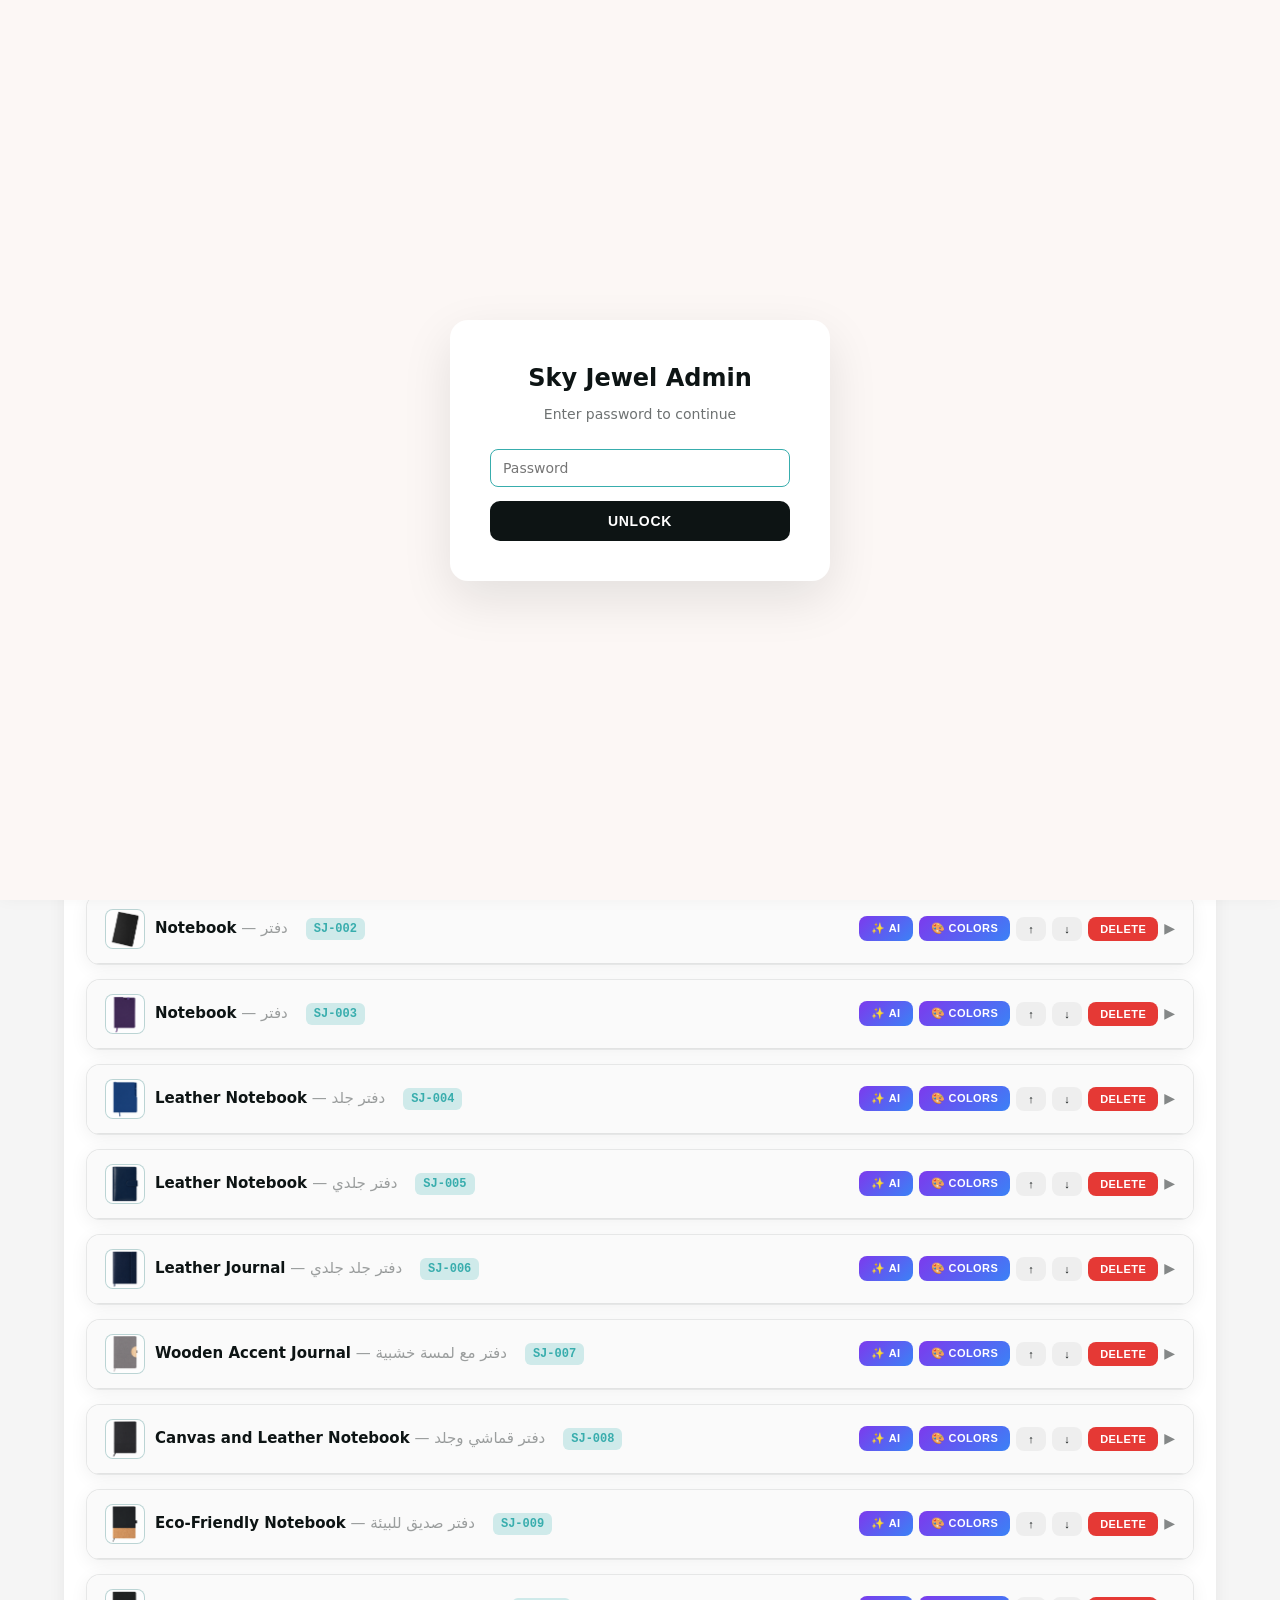
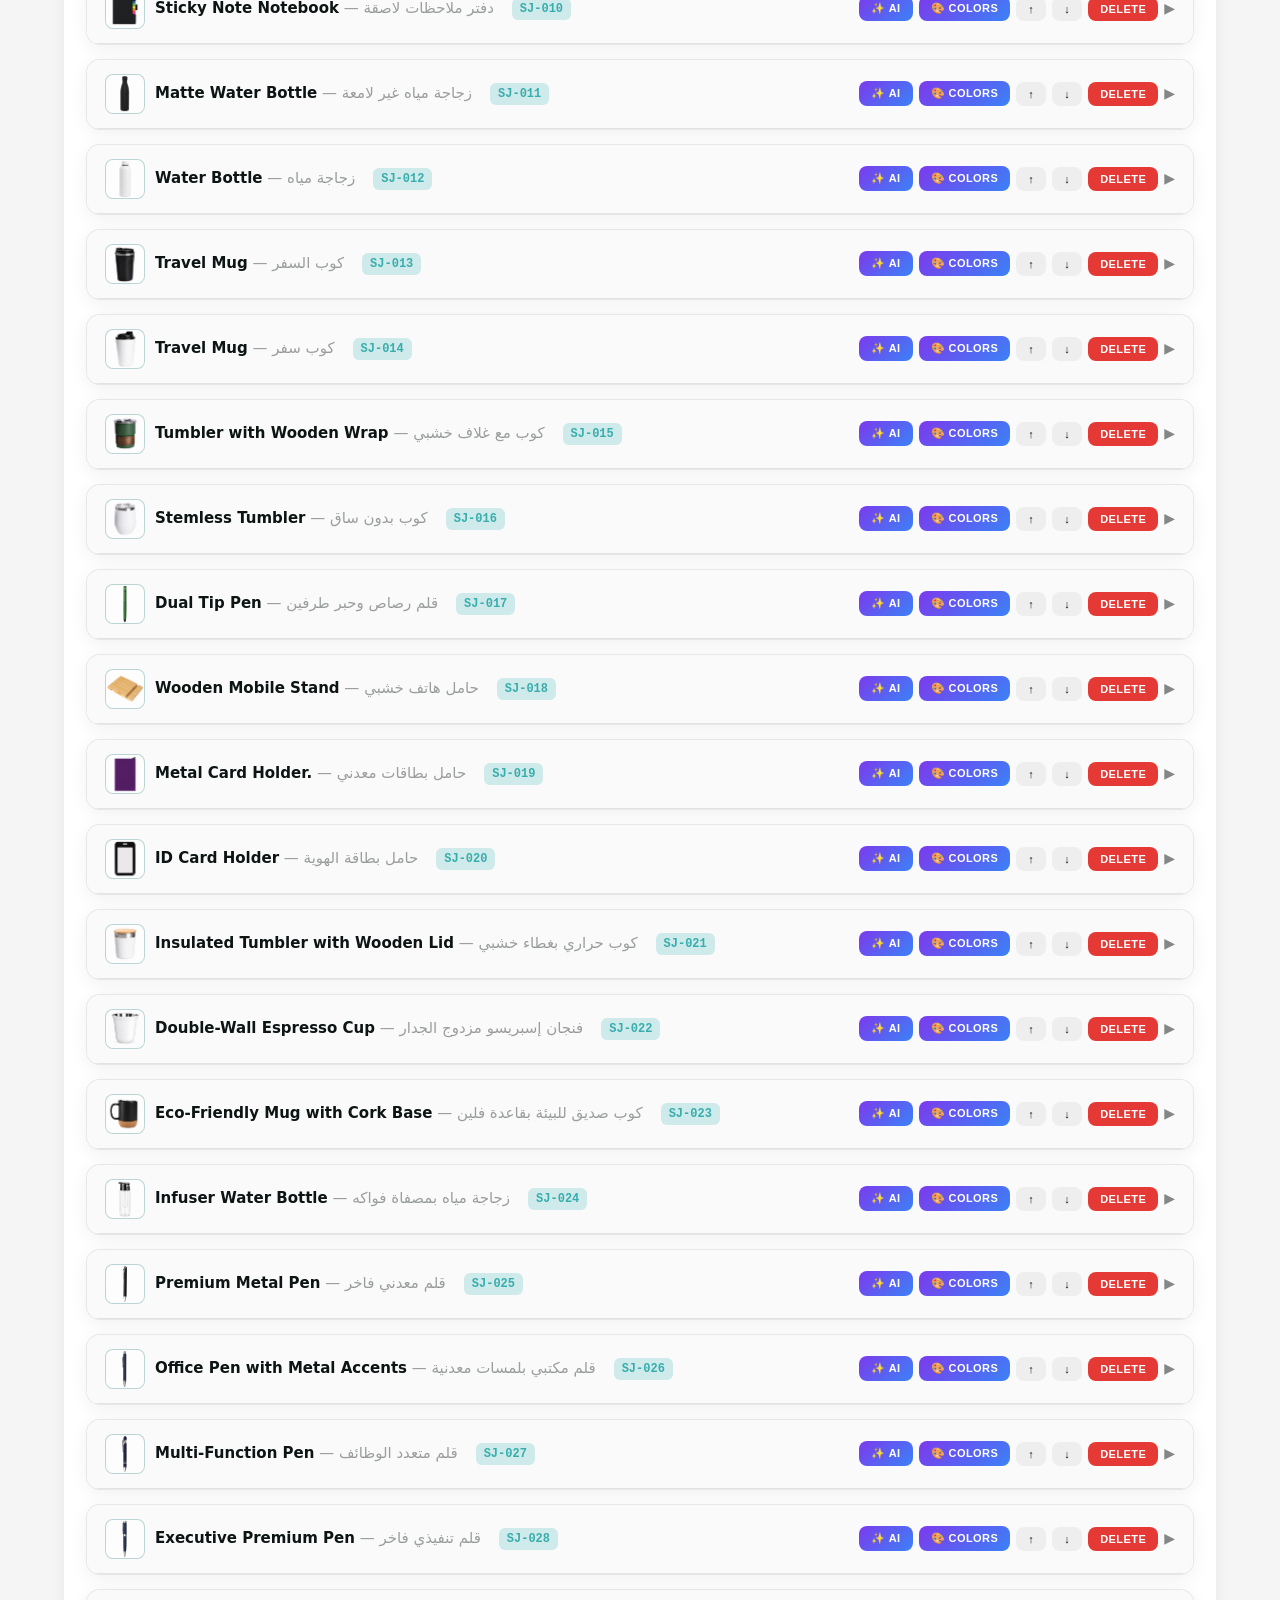
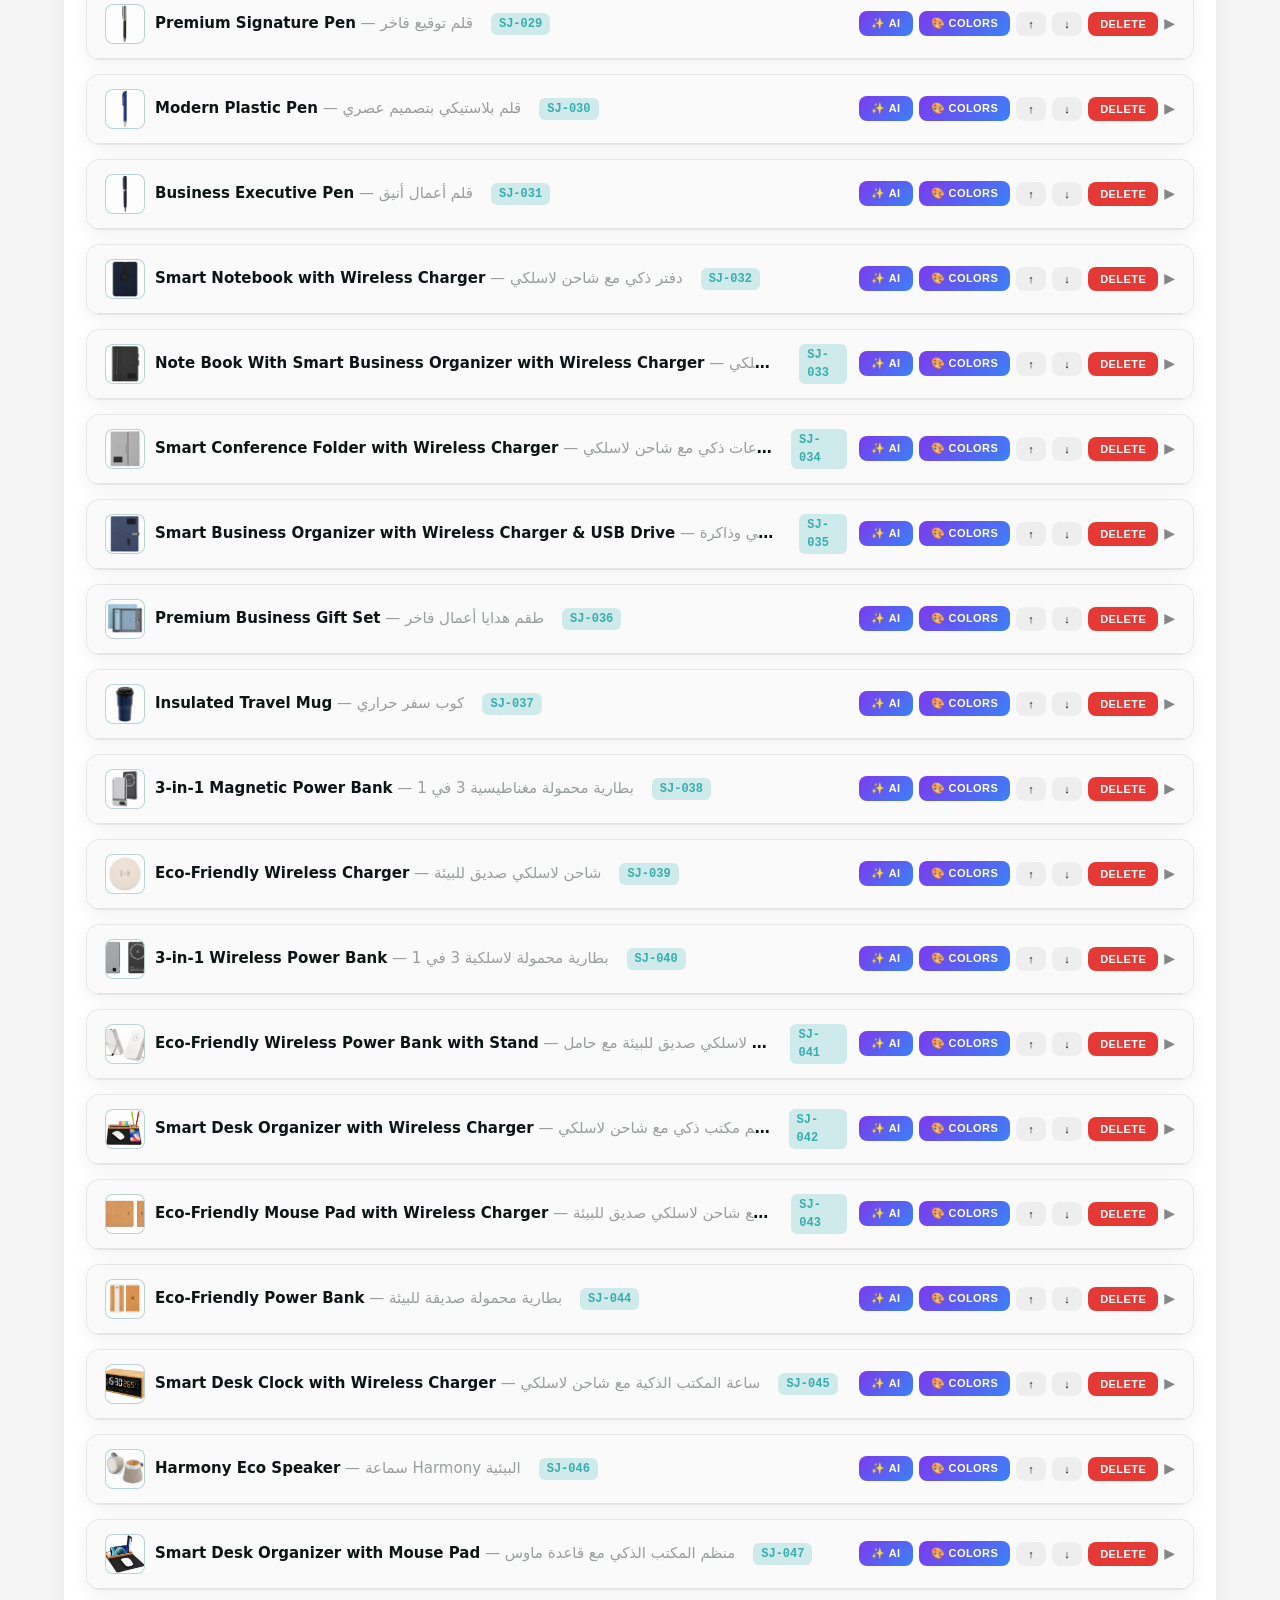
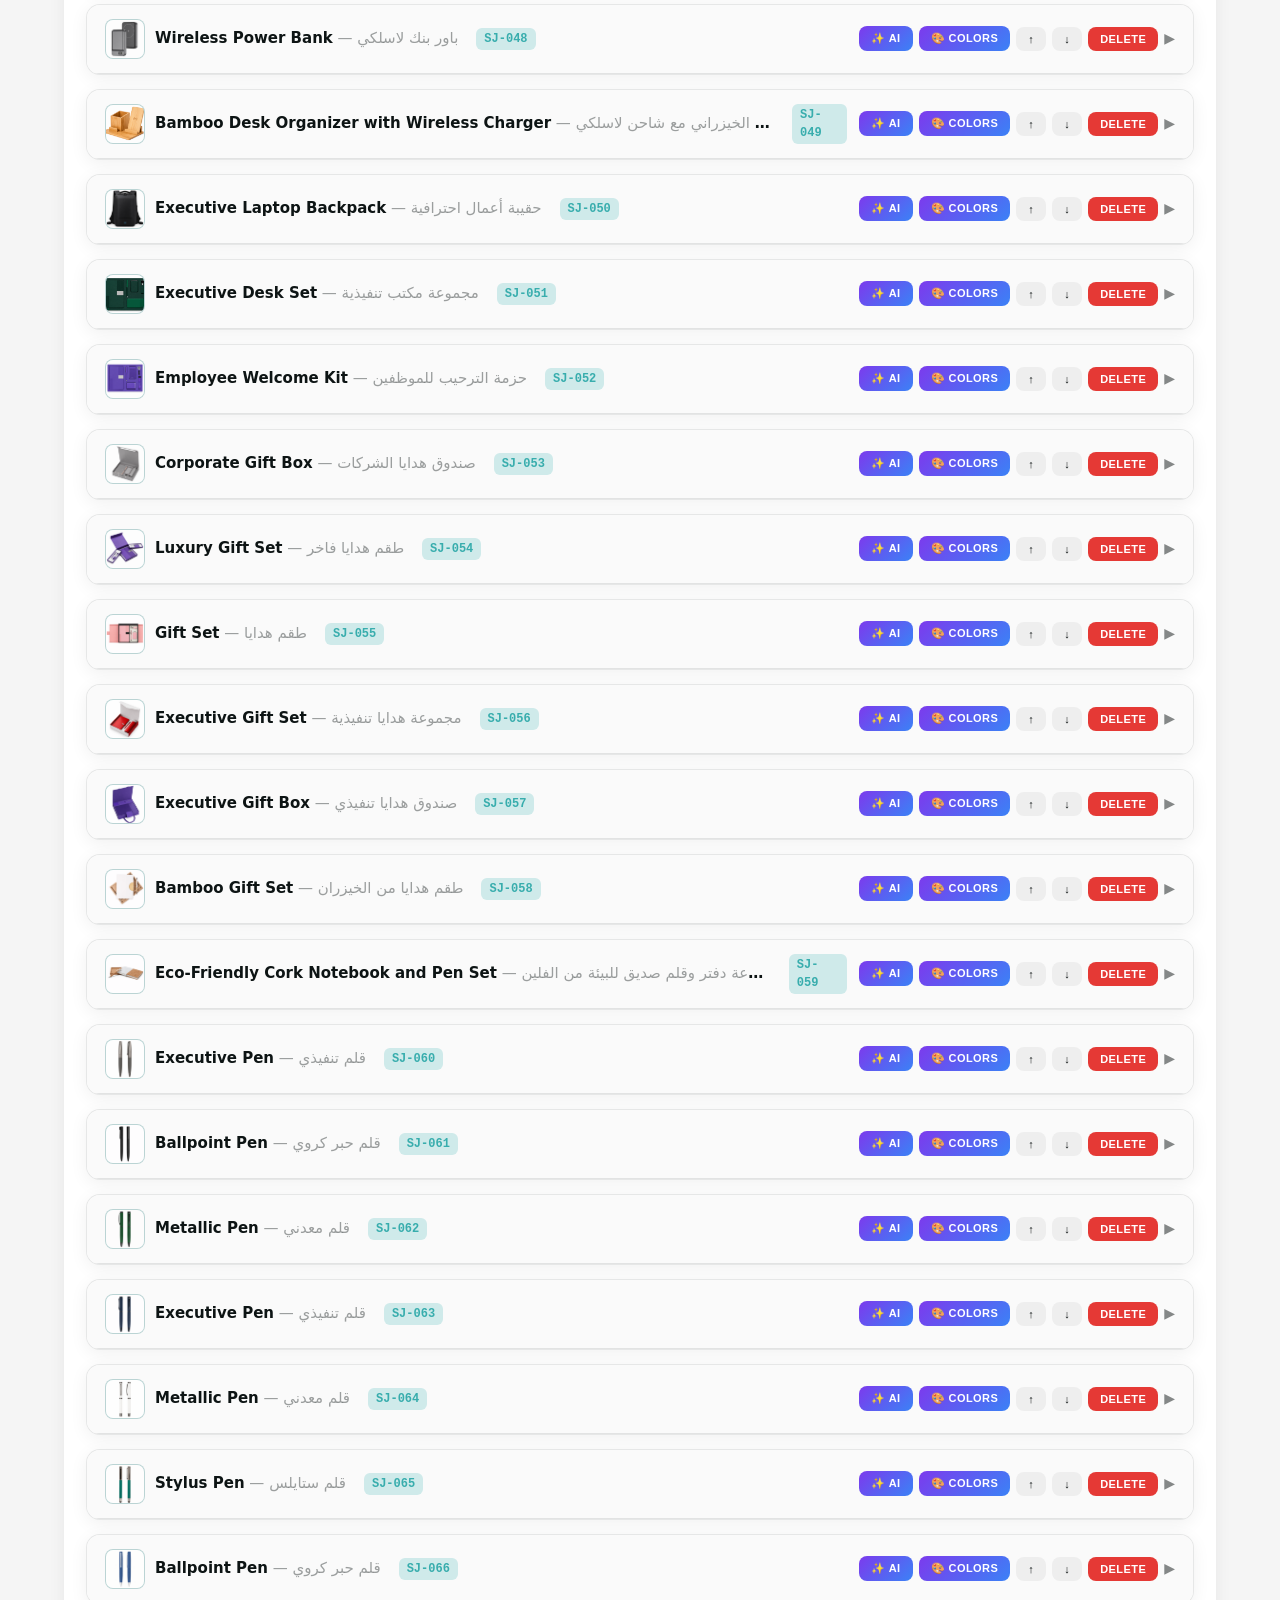
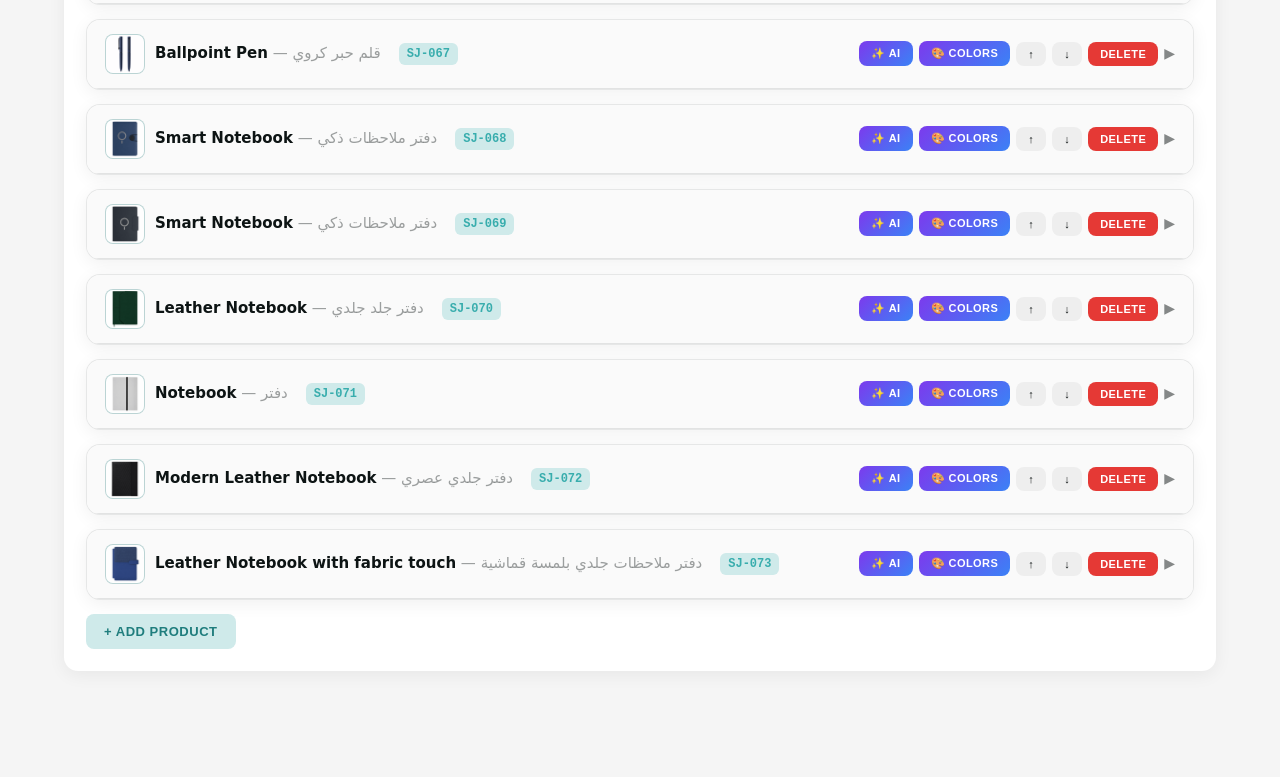
<file: admin.html>
<!DOCTYPE html>
<html lang="en">
<head>
<meta charset="UTF-8" />
<meta name="viewport" content="width=device-width, initial-scale=1.0" />
<title>Sky Jewel — Admin Panel</title>
<meta name="robots" content="noindex,nofollow" />
<style>
  :root{
    --teal:#38adad; --teal-deep:#1f7d7d; --teal-soft:#cfeaea;
    --orange:#FE582A; --ink:#0d1414; --cream:#fcf7f5;
    --line:rgba(13,20,20,.10); --danger:#e53935;
    --shadow-sm:0 4px 18px rgba(13,20,20,.06);
    --shadow-md:0 18px 50px rgba(13,20,20,.10);
  }
  *{box-sizing:border-box;margin:0;padding:0}
  body{font-family:system-ui,-apple-system,Segoe UI,Roboto,Helvetica,Arial,sans-serif;background:#f5f5f5;color:var(--ink);line-height:1.5}

  .gate{position:fixed;inset:0;background:var(--cream);display:flex;align-items:center;justify-content:center;z-index:1000;padding:20px}
  .gate__card{background:#fff;border-radius:18px;padding:40px;box-shadow:var(--shadow-md);max-width:380px;width:100%;text-align:center}
  .gate__card h1{font-size:24px;margin-bottom:8px}
  .gate__card p{font-size:14px;color:rgba(13,20,20,.6);margin-bottom:24px}
  .gate__card input{width:100%;padding:12px 16px;border:1px solid var(--line);border-radius:10px;font-size:14px;margin-bottom:14px}
  .gate__card button{width:100%;padding:12px;border-radius:10px;background:var(--ink);color:#fff;border:none;font-weight:700;cursor:pointer;font-size:14px;text-transform:uppercase;letter-spacing:.05em}
  .gate__card button:hover{background:var(--teal)}
  .gate__err{color:var(--danger);font-size:13px;margin-top:-8px;margin-bottom:14px;display:none}

  .topbar{background:var(--ink);color:#fff;padding:16px 24px;display:flex;align-items:center;justify-content:space-between;gap:12px;flex-wrap:wrap;position:sticky;top:0;z-index:50;box-shadow:var(--shadow-sm)}
  .topbar h1{font-size:18px;letter-spacing:.05em;text-transform:uppercase}
  .topbar .actions{display:flex;gap:8px;flex-wrap:wrap}
  .btn{padding:10px 18px;border:none;border-radius:8px;font-weight:700;cursor:pointer;font-size:13px;text-transform:uppercase;letter-spacing:.04em;display:inline-flex;align-items:center;gap:6px;transition:transform .2s,background .2s}
  .btn:hover{transform:translateY(-1px)}
  .btn--primary{background:var(--teal);color:#fff}
  .btn--primary:hover{background:var(--teal-deep)}
  .btn--ghost{background:transparent;color:#fff;border:1px solid rgba(255,255,255,.3)}
  .btn--ghost:hover{background:rgba(255,255,255,.1)}
  .btn--danger{background:var(--danger);color:#fff}
  .btn--add{background:var(--teal-soft);color:var(--teal-deep)}
  .btn--ai{background:linear-gradient(135deg,#7c3aed,#3b82f6);color:#fff}
  .btn--small{padding:6px 12px;font-size:11px}
  .btn[disabled]{opacity:.5;cursor:not-allowed}

  .container{max-width:1200px;margin:0 auto;padding:24px}
  .grid-2{display:grid;grid-template-columns:1fr 1fr;gap:14px}
  @media (max-width:760px){.grid-2{grid-template-columns:1fr}}

  .card{background:#fff;border-radius:14px;padding:22px;box-shadow:var(--shadow-sm);margin-bottom:18px}
  .card h2{font-size:16px;text-transform:uppercase;letter-spacing:.06em;margin-bottom:16px;color:var(--teal-deep);display:flex;align-items:center;gap:8px}
  .card h2 .badge{background:var(--teal);color:#fff;font-size:11px;padding:2px 8px;border-radius:99px;letter-spacing:.05em}
  label{display:block;font-size:11px;font-weight:700;text-transform:uppercase;letter-spacing:.06em;color:rgba(13,20,20,.55);margin-bottom:6px}
  input[type=text],input[type=tel],input[type=password],textarea,select{width:100%;padding:10px 12px;border:1px solid var(--line);border-radius:8px;font-size:14px;font-family:inherit;background:#fafafa}
  input:focus,textarea:focus,select:focus{outline:none;border-color:var(--teal);background:#fff}
  textarea{resize:vertical;min-height:60px}

  .prod{background:#fff;border:1px solid var(--line);border-radius:14px;margin-bottom:14px;overflow:hidden;box-shadow:var(--shadow-sm)}
  .prod__head{padding:14px 18px;background:#fafafa;display:flex;align-items:center;justify-content:space-between;cursor:pointer;border-bottom:1px solid var(--line);gap:12px;flex-wrap:wrap}
  .prod__head h3{font-size:15px;display:flex;align-items:center;gap:10px;flex:1;min-width:0}
  .prod__head h3 span{overflow:hidden;text-overflow:ellipsis;white-space:nowrap}
  .prod__head .thumb{width:40px;height:40px;border-radius:8px;object-fit:cover;background:var(--teal-soft);border:1px solid var(--line);flex-shrink:0}
  .prod__head .arrow{transition:transform .2s;font-size:14px;color:rgba(13,20,20,.5)}
  .prod.is-open .prod__head .arrow{transform:rotate(90deg)}
  .prod__body{display:none;padding:20px}
  .prod.is-open .prod__body{display:block}
  .prod__actions{display:flex;gap:6px;align-items:center;flex-shrink:0}

  .section-title{font-size:11px;font-weight:700;text-transform:uppercase;letter-spacing:.06em;color:rgba(13,20,20,.55);margin:18px 0 10px;display:flex;align-items:center;justify-content:space-between}

  /* Images grid */
  .imgs-grid{display:grid;grid-template-columns:repeat(auto-fill,minmax(180px,1fr));gap:10px}
  .img-tile{border:1px solid var(--line);border-radius:10px;background:#fafafa;overflow:hidden;display:flex;flex-direction:column}
  .img-tile__preview{aspect-ratio:4/3;background:var(--teal-soft);display:flex;align-items:center;justify-content:center;color:var(--teal-deep);font-size:11px;text-align:center;overflow:hidden}
  .img-tile__preview img{width:100%;height:100%;object-fit:cover}
  .img-tile__body{padding:8px;display:flex;flex-direction:column;gap:6px}
  .img-tile__body input,.img-tile__body select{padding:6px 8px;font-size:12px;border-radius:6px}
  .img-tile__actions{display:flex;gap:4px;justify-content:space-between;align-items:center}
  .img-tile__del{background:rgba(229,57,53,.1);color:var(--danger);border:none;width:28px;height:28px;border-radius:6px;cursor:pointer;font-size:14px}
  .img-tile__del:hover{background:var(--danger);color:#fff}
  .add-img{display:flex;align-items:center;justify-content:center;border:2px dashed var(--line);border-radius:10px;aspect-ratio:4/3;cursor:pointer;color:rgba(13,20,20,.4);font-size:13px;transition:border-color .2s,color .2s}
  .add-img:hover{border-color:var(--teal);color:var(--teal-deep)}

  /* Colors */
  .colors-list{display:flex;flex-wrap:wrap;gap:8px;margin-bottom:10px}
  .color-chip{display:flex;align-items:center;gap:8px;padding:6px 8px 6px 12px;background:#fafafa;border:1px solid var(--line);border-radius:99px;font-size:13px}
  .color-chip__dot{width:18px;height:18px;border-radius:50%;border:1px solid var(--line)}
  .color-chip__remove{background:rgba(229,57,53,.1);color:var(--danger);border:none;width:22px;height:22px;border-radius:50%;cursor:pointer;font-size:14px;display:flex;align-items:center;justify-content:center}
  .color-chip__remove:hover{background:var(--danger);color:#fff}
  .color-add-row{display:grid;grid-template-columns:auto 1fr 1fr auto;gap:8px;align-items:center}
  @media (max-width:600px){.color-add-row{grid-template-columns:auto 1fr;gap:6px}.color-add-row input[type=text]{grid-column:span 1}}
  .color-add-row input[type=color]{width:40px;height:40px;border:1px solid var(--line);border-radius:8px;cursor:pointer;padding:2px;background:#fff}

  /* Master colors grid */
  .master-colors{display:flex;flex-wrap:wrap;gap:8px}
  .mc-chip{display:flex;align-items:center;gap:8px;padding:6px 12px 6px 8px;background:#fafafa;border:1px solid var(--line);border-radius:99px;cursor:pointer;user-select:none;transition:background .15s,border-color .15s}
  .mc-chip:hover{background:#f0f0f0}
  .mc-chip.is-on{background:var(--teal-soft);border-color:var(--teal)}
  .mc-chip__dot{width:18px;height:18px;border-radius:50%;border:1px solid var(--line);flex-shrink:0}
  .mc-chip__name{font-size:13px;color:var(--ink)}
  .mc-chip input{display:none}

  .footer-bar{position:sticky;bottom:0;background:#fff;border-top:1px solid var(--line);padding:14px 24px;display:flex;justify-content:space-between;align-items:center;gap:10px;flex-wrap:wrap;box-shadow:0 -4px 18px rgba(13,20,20,.06);z-index:40}
  .status{font-size:12px;color:rgba(13,20,20,.55)}
  .status.is-saved{color:var(--teal-deep)}
  .status.is-dirty{color:var(--orange);font-weight:700}

  .toast{position:fixed;bottom:80px;left:50%;transform:translateX(-50%);background:var(--ink);color:#fff;padding:14px 22px;border-radius:99px;font-size:13px;box-shadow:var(--shadow-md);z-index:200;opacity:0;pointer-events:none;transition:opacity .3s,transform .3s;max-width:90vw}
  .toast.show{opacity:1;transform:translateX(-50%) translateY(-8px)}

  .pending-images{margin-top:12px;padding:12px;background:#fff8e1;border-left:3px solid var(--orange);border-radius:8px;font-size:13px}
  .pending-images h4{font-size:12px;text-transform:uppercase;color:var(--orange);margin-bottom:6px;letter-spacing:.05em}
  .pending-images ul{list-style:none;padding:0}
  .pending-images li{padding:4px 0;display:flex;justify-content:space-between;align-items:center;gap:10px;flex-wrap:wrap}
  .pending-images li code{background:rgba(0,0,0,.06);padding:2px 6px;border-radius:4px;font-size:12px}
  .pending-images .btn{padding:5px 10px;font-size:11px}

  /* AI Modal */
  .modal{position:fixed;inset:0;background:rgba(0,0,0,.5);display:none;align-items:center;justify-content:center;z-index:300;padding:20px}
  .modal.show{display:flex}
  .modal__card{background:#fff;border-radius:14px;padding:24px;max-width:500px;width:100%;box-shadow:var(--shadow-md)}
  .modal__card h3{font-size:18px;margin-bottom:6px}
  .modal__card p{font-size:13px;color:rgba(13,20,20,.6);margin-bottom:14px}
  .modal__actions{display:flex;gap:8px;justify-content:flex-end;margin-top:14px}

  .hint{font-size:12px;color:rgba(13,20,20,.55);line-height:1.5;margin-top:6px}
</style>
</head>
<body>

<div class="gate" id="gate">
  <div class="gate__card">
    <h1>Sky Jewel Admin</h1>
    <p>Enter password to continue</p>
    <input type="password" id="gatePass" placeholder="Password" autocomplete="off" />
    <div class="gate__err" id="gateErr">Incorrect password</div>
    <button id="gateBtn">Unlock</button>
  </div>
</div>

<header class="topbar">
  <h1>Sky Jewel — Products Admin</h1>
  <div class="actions">
    <a href="products.html" target="_blank" class="btn btn--ghost">Preview</a>
    <button id="btnImport" class="btn btn--ghost">Import JSON</button>
    <input type="file" id="fileImport" accept="application/json" style="display:none" />
    <button id="btnExport" class="btn btn--primary">Export products.json</button>
  </div>
</header>

<div class="container">

  <!-- AI Settings -->
  <div class="card">
    <h2>✨ AI Settings <span class="badge" id="aiStatus">Not configured</span></h2>
    <div class="grid-2">
      <div>
        <label>Provider</label>
        <select id="aiProvider">
          <option value="groq">Groq (free tier — recommended)</option>
          <option value="openai">OpenAI</option>
          <option value="custom">Custom OpenAI-compatible</option>
        </select>
      </div>
      <div>
        <label>Model</label>
        <input type="text" id="aiModel" placeholder="llama-3.3-70b-versatile" />
      </div>
      <div style="grid-column:1/-1">
        <label>API Key</label>
        <input type="password" id="aiKey" placeholder="Paste your API key" autocomplete="off" />
        <p class="hint">Stored only in this browser (localStorage). Get a free Groq key at <a href="https://console.groq.com/keys" target="_blank" style="color:var(--teal-deep)">console.groq.com/keys</a>.</p>
      </div>
      <div>
        <label>Vision Model (used when product has images)</label>
        <input type="text" id="aiVisionModel" placeholder="meta-llama/llama-4-scout-17b-16e-instruct" />
      </div>
      <div id="aiCustomEndpointWrap" style="display:none;grid-column:1/-1">
        <label>Custom endpoint URL</label>
        <input type="text" id="aiEndpoint" placeholder="https://api.example.com/v1/chat/completions" />
      </div>
    </div>
  </div>

  <!-- General -->
  <div class="card">
    <h2>General Settings</h2>
    <div class="grid-2">
      <div><label>Hero Kicker (English)</label><input type="text" id="heroKickerEn" /></div>
      <div><label>Hero Kicker (Arabic)</label><input type="text" id="heroKickerAr" dir="rtl" /></div>
      <div><label>Hero Title (English)</label><input type="text" id="heroTitleEn" /></div>
      <div><label>Hero Title (Arabic)</label><input type="text" id="heroTitleAr" dir="rtl" /></div>
      <div><label>WhatsApp Phone (digits + country code)</label><input type="tel" id="waPhone" placeholder="966583801179" /></div>
    </div>
  </div>

  <!-- Products -->
  <div class="card">
    <h2>Products <span class="badge" id="prodCount">0</span></h2>
    <div id="productsList"></div>
    <button class="btn btn--add" id="btnAddProduct">+ Add Product</button>
  </div>

  <div class="card" id="pendingCard" style="display:none">
    <div style="display:flex;align-items:center;justify-content:space-between;gap:12px;flex-wrap:wrap">
      <h2 style="margin:0">Pending Image Files</h2>
      <button class="btn btn--add btn--small" id="btnDownloadAll" type="button">⬇ Download all</button>
    </div>
    <p style="font-size:13px;color:rgba(13,20,20,.6);margin:10px 0">
      You uploaded these images. Click <strong>Download all</strong> (or each one individually), then place them inside the
      <code>images/</code> folder of your project before pushing to GitHub.
    </p>
    <div class="pending-images"><ul id="pendingList"></ul></div>
  </div>

</div>

<div class="footer-bar">
  <span class="status" id="status">Loading…</span>
  <div class="actions">
    <button id="btnReset" class="btn btn--danger">Reset to Saved</button>
    <button id="btnExport2" class="btn btn--primary">Export products.json</button>
  </div>
</div>

<div class="toast" id="toast"></div>

<!-- AI Modal -->
<div class="modal" id="aiModal">
  <div class="modal__card">
    <h3>✨ Generate with AI</h3>
    <p>Describe the product briefly. AI will fill in name (EN+AR), description (EN+AR), and suggest colors.</p>
    <textarea id="aiPrompt" rows="3" placeholder="e.g. Premium ceramic mug 350ml with custom logo (or leave blank if you uploaded an image)"></textarea>
    <p class="hint" id="aiVisionHint" style="margin-top:8px"></p>
    <p class="hint" style="margin-top:4px">Existing fields will be overwritten. Existing colors and images are kept.</p>
    <div class="modal__actions">
      <button class="btn btn--ghost" id="aiCancel" style="background:#eee;color:var(--ink);border:none">Cancel</button>
      <button class="btn btn--ai" id="aiGenerate">Generate</button>
    </div>
  </div>
</div>

<script>
/* ============ Config ============ */
const ADMIN_PASSWORD = "skyjewel2026";   // change to your own; client-side only
const DEFAULT_MODELS = {
  groq: "llama-3.3-70b-versatile",
  openai: "gpt-4o-mini",
  custom: ""
};
const DEFAULT_VISION_MODELS = {
  groq: "meta-llama/llama-4-scout-17b-16e-instruct",
  openai: "gpt-4o-mini",
  custom: ""
};
const ENDPOINTS = {
  groq: "https://api.groq.com/openai/v1/chat/completions",
  openai: "https://api.openai.com/v1/chat/completions",
  custom: ""  // user-provided
};

/* ============ Gate ============ */
const $ = id => document.getElementById(id);
const gate = $('gate'), gatePass = $('gatePass'), gateBtn = $('gateBtn'), gateErr = $('gateErr');
function unlock(){ gate.style.display='none'; sessionStorage.setItem('sj_admin','1'); }
function tryLogin(){ if (gatePass.value === ADMIN_PASSWORD) unlock(); else { gateErr.style.display='block'; gatePass.value=''; gatePass.focus(); } }
gateBtn.addEventListener('click', tryLogin);
gatePass.addEventListener('keydown', e => { if (e.key==='Enter') tryLogin(); });
if (sessionStorage.getItem('sj_admin')==='1') unlock(); else gatePass.focus();

/* ============ State ============ */
let state = null;
let savedJSON = null;
const pendingImages = new Map();   // safeName -> dataUrl
let aiTargetIdx = -1;

const toast = (msg, ms=2400) => { const t=$('toast'); t.textContent=msg; t.classList.add('show'); clearTimeout(toast._t); toast._t=setTimeout(()=>t.classList.remove('show'), ms); };
const setStatus = (txt, cls='') => { const s=$('status'); s.textContent=txt; s.className='status '+cls; };
const markDirty = () => setStatus('● Unsaved changes — export to apply', 'is-dirty');
const markClean = () => setStatus('All changes saved', 'is-saved');

const escapeHtml = s => String(s ?? '').replace(/[&<>"']/g, c => ({'&':'&amp;','<':'&lt;','>':'&gt;','"':'&quot;',"'":'&#39;'}[c]));
const escapeAttr = s => escapeHtml(s);
const slug = s => String(s||'').toLowerCase().trim().replace(/[^a-z0-9]+/g,'-').replace(/^-|-$/g,'') || 'c';
const newId = () => 'p' + Math.random().toString(36).slice(2,8);
function nextItemCode(){
  const codes = (state.products||[]).map(p => p.itemCode).filter(Boolean);
  const nums = codes.map(c => parseInt(c.replace(/\D/g,''), 10)).filter(n => !isNaN(n));
  const next = (nums.length ? Math.max(...nums) : 0) + 1;
  return 'SJ-' + String(next).padStart(3, '0');
}

const DEFAULT = {
  config: { colors: [], sections: [], types: [] },
  hero: { kicker: { en: "Our Collection", ar: "مجموعتنا" }, title: { en: "Premium products crafted for your brand.", ar: "منتجات متميزة مصممة لعلامتك." } },
  whatsappPhone: "966583801179",
  products: []
};

function migrateProduct(p){
  if (!Array.isArray(p.images)){
    p.images = p.image ? [{ url: p.image }] : [];
    delete p.image;
  }
  // Migrate legacy embedded colors -> colorIds (drop embedded)
  if (!Array.isArray(p.colorIds)){
    if (Array.isArray(p.colors) && p.colors.length){
      p.colorIds = p.colors.map(c => c.id || slug(c.name?.en));
    } else {
      p.colorIds = [];
    }
  }
  delete p.colors;
  if (typeof p.sectionId !== 'string') p.sectionId = '';
  if (typeof p.typeId !== 'string') p.typeId = '';
  if (typeof p.subtypeId !== 'string') p.subtypeId = '';
  if (!p.itemCode) p.itemCode = nextItemCode();
  return p;
}

function ensureConfig(){
  if (!state.config) state.config = { colors: [], sections: [], types: [], subtypes: [] };
  state.config.colors   = state.config.colors   || [];
  state.config.sections = state.config.sections || [];
  state.config.types    = state.config.types    || [];
  state.config.subtypes = state.config.subtypes || [];
}

/* ============ Load ============ */
async function loadInitial(){
  // Always try to fetch latest products.json for master config
  let fileData = null;
  try {
    const r = await fetch('products.json', {cache:'no-store'});
    if (r.ok) fileData = await r.json();
  } catch {}

  const cached = localStorage.getItem('sj_admin_state');
  if (cached){
    try {
      state = JSON.parse(cached);
      // Always override config from file (master lists are source of truth)
      if (fileData?.config) state.config = fileData.config;
      ensureConfig();
      (state.products||[]).forEach(migrateProduct);
      savedJSON = JSON.stringify(stripPrivate(fileData || state));
      render(); markDirty(); loadAISettings();
      return;
    } catch(e){}
  }

  state = fileData || JSON.parse(JSON.stringify(DEFAULT));
  ensureConfig();
  (state.products||[]).forEach(migrateProduct);
  savedJSON = JSON.stringify(stripPrivate(state));
  render(); markClean();
  loadAISettings();
}

/* ============ Render ============ */
function render(){
  $('heroKickerEn').value = state.hero?.kicker?.en || '';
  $('heroKickerAr').value = state.hero?.kicker?.ar || '';
  $('heroTitleEn').value  = state.hero?.title?.en  || '';
  $('heroTitleAr').value  = state.hero?.title?.ar  || '';
  $('waPhone').value      = state.whatsappPhone     || '';
  renderProducts();
  renderPending();
  cacheState();
}

function renderProducts(){
  const list = $('productsList');
  list.innerHTML = '';
  // Datalist of all existing image URLs for autocomplete
  let dl = document.getElementById('existing-images');
  if (!dl){ dl = document.createElement('datalist'); dl.id = 'existing-images'; document.body.appendChild(dl); }
  dl.innerHTML = getAllImageUrls().map(u => `<option value="${escapeAttr(u)}"></option>`).join('');
  $('prodCount').textContent = state.products.length;
  state.products.forEach((p, idx) => {
    const firstImg = (p.images && p.images[0])?.url || '';
    const thumb = pendingImages.get((firstImg||'').replace(/^images\//,'')) || firstImg;
    const el = document.createElement('div');
    el.className = 'prod' + (p._open ? ' is-open' : '');
    el.dataset.idx = idx;
    el.innerHTML = `
      <div class="prod__head">
        <h3>
          ${thumb ? `<img src="${escapeAttr(thumb)}" class="thumb" alt="" onerror="this.style.display='none'" />` : `<span class="thumb"></span>`}
          <span>${escapeHtml(p.name?.en || 'Untitled')}<span style="color:rgba(13,20,20,.4);font-weight:400"> — ${escapeHtml(p.name?.ar || '')}</span></span>
          <code style="background:var(--teal-soft);color:var(--teal);padding:2px 8px;border-radius:6px;font-size:12px;margin-inline-start:8px">${escapeHtml(p.itemCode || '')}</code>
        </h3>
        <div class="prod__actions">
          <button class="btn btn--ai btn--small" data-act="ai" title="AI fill from text or image">✨ AI</button>
          <button class="btn btn--ai btn--small" data-act="detect-colors" title="Detect colors from images">🎨 Colors</button>
          <button class="btn btn--small" data-act="up" title="Move up" style="background:#eee;color:var(--ink)">↑</button>
          <button class="btn btn--small" data-act="down" title="Move down" style="background:#eee;color:var(--ink)">↓</button>
          <button class="btn btn--danger btn--small" data-act="del">Delete</button>
          <span class="arrow">▶</span>
        </div>
      </div>
      <div class="prod__body">
        <div class="grid-2">
          <div><label>Item Code</label><input type="text" data-field="itemCode" value="${escapeAttr(p.itemCode || '')}" /></div>
          <div></div>
          <div><label>Name (English)</label><input type="text" data-field="name.en" value="${escapeAttr(p.name?.en || '')}" /></div>
          <div><label>Name (Arabic)</label><input type="text" data-field="name.ar" value="${escapeAttr(p.name?.ar || '')}" dir="rtl" /></div>
          <div><label>Description (English)</label><textarea data-field="description.en">${escapeHtml(p.description?.en || '')}</textarea></div>
          <div><label>Description (Arabic)</label><textarea data-field="description.ar" dir="rtl">${escapeHtml(p.description?.ar || '')}</textarea></div>
          <div><label>Section</label>${renderSectionSelect(p)}</div>
          <div><label>Type</label>${renderTypeSelect(p)}</div>
          <div><label>SubType</label>${renderSubtypeSelect(p)}</div>
        </div>

        <div class="section-title">Images <span style="color:rgba(13,20,20,.4);font-weight:400;text-transform:none;letter-spacing:0">${(p.images||[]).length} total</span></div>
        <div class="imgs-grid">
          ${(p.images||[]).map((im, ii) => renderImageTile(p, im, ii)).join('')}
          <label class="add-img" data-add-img>
            + Add image
            <input type="file" accept="image/*" multiple class="js-add-imgs" style="display:none" />
          </label>
        </div>

        <div class="section-title">Available Colors <span style="color:rgba(13,20,20,.4);font-weight:400;text-transform:none;letter-spacing:0">${(p.colorIds||[]).length} selected</span></div>
        <div class="master-colors">
          ${renderMasterColors(p)}
        </div>
      </div>
    `;
    list.appendChild(el);
  });
}

function getAllImageUrls(){
  const set = new Set();
  (state.products||[]).forEach(p => (p.images||[]).forEach(im => { if (im.url) set.add(im.url); }));
  return Array.from(set).sort();
}

function renderImageTile(product, image, ii){
  const url = image.url || '';
  const preview = pendingImages.get(url.replace(/^images\//,'')) || url;
  // Only show product-selected colors in the dropdown
  const productColors = (product.colorIds||[]).map(id => (state.config.colors||[]).find(c=>c.id===id)).filter(Boolean);
  const colorOptions = productColors.map(c =>
    `<option value="${escapeAttr(c.id)}" ${image.colorId===c.id?'selected':''}>${escapeHtml(c.name?.en || c.id)}</option>`
  ).join('');
  return `
    <div class="img-tile" data-img-idx="${ii}">
      <div class="img-tile__preview">
        ${preview ? `<img src="${escapeAttr(preview)}" alt="" onerror="this.parentElement.textContent='Missing file'" />` : 'No image'}
      </div>
      <div class="img-tile__body">
        <input type="text" data-img-field="url" value="${escapeAttr(url)}" placeholder="images/file.png or https://..." list="existing-images" />
        <select data-img-field="colorId">
          <option value="">— Not linked to a color —</option>
          ${colorOptions}
        </select>
        <div class="img-tile__actions">
          <label class="btn btn--small btn--add" style="margin:0">
            Replace
            <input type="file" accept="image/*" class="js-replace-img" style="display:none" />
          </label>
          <button class="img-tile__del" data-img-del="${ii}" title="Remove">×</button>
        </div>
      </div>
    </div>
  `;
}

function renderPending(){
  const card = $('pendingCard'), list = $('pendingList');
  if (pendingImages.size === 0){ card.style.display='none'; return; }
  card.style.display='block';
  list.innerHTML = '';
  for (const [filename] of pendingImages.entries()){
    const li = document.createElement('li');
    li.innerHTML = `<span><code>images/${escapeHtml(filename)}</code></span><button class="btn btn--primary" data-download="${escapeAttr(filename)}">Download</button>`;
    list.appendChild(li);
  }
}

/* ===== Master selectors ===== */
function renderSectionSelect(p){
  const opts = (state.config.sections||[]).map(s =>
    `<option value="${escapeAttr(s.id)}" ${p.sectionId===s.id?'selected':''}>${escapeHtml(s.name?.en || s.id)}</option>`
  ).join('');
  return `<select data-field="sectionId"><option value="">— Select section —</option>${opts}</select>`;
}
function renderTypeSelect(p){
  const types = (state.config.types||[]).filter(t => !p.sectionId || t.sectionId === p.sectionId);
  const opts = types.map(t =>
    `<option value="${escapeAttr(t.id)}" ${p.typeId===t.id?'selected':''}>${escapeHtml(t.name?.en || t.id)}</option>`
  ).join('');
  return `<select data-field="typeId"${p.sectionId?'':' disabled'}><option value="">— ${p.sectionId?'Select type':'Select a section first'} —</option>${opts}</select>`;
}
function renderSubtypeSelect(p){
  const subs = (state.config.subtypes||[]).filter(s => !p.typeId || s.typeId === p.typeId);
  const hasAny = subs.length > 0;
  const opts = subs.map(s =>
    `<option value="${escapeAttr(s.id)}" ${p.subtypeId===s.id?'selected':''}>${escapeHtml(s.name?.en || s.id)}</option>`
  ).join('');
  const placeholder = !p.typeId ? 'Select a type first' : (hasAny ? 'Optional' : 'No subtypes available');
  return `<select data-field="subtypeId"${(p.typeId && hasAny)?'':' disabled'}><option value="">— ${placeholder} —</option>${opts}</select>`;
}
function renderMasterColors(p){
  const all = state.config.colors || [];
  if (!all.length) return '<span style="font-size:13px;color:rgba(13,20,20,.5)">No master colors configured. Edit <code>products.json</code> config.colors.</span>';
  const selected = new Set(p.colorIds || []);
  return all.map(c => `
    <label class="mc-chip ${selected.has(c.id)?'is-on':''}" data-toggle-color="${escapeAttr(c.id)}">
      <span class="mc-chip__dot" style="background:${escapeAttr(c.hex)}"></span>
      <span class="mc-chip__name">${escapeHtml(c.name?.en || c.id)}</span>
      <input type="checkbox" ${selected.has(c.id)?'checked':''} />
    </label>
  `).join('');
}

/* ============ Helpers ============ */
function setNested(obj, path, value){
  const parts = path.split('.'); let o = obj;
  for (let i=0;i<parts.length-1;i++){ if (!o[parts[i]]) o[parts[i]] = {}; o = o[parts[i]]; }
  o[parts[parts.length-1]] = value;
}
function cacheState(){ try { localStorage.setItem('sj_admin_state', JSON.stringify(state)); } catch(e){} }
function checkDirty(){ if (JSON.stringify(stripPrivate(state)) !== savedJSON) markDirty(); else markClean(); }
function stripPrivate(obj){ const c = JSON.parse(JSON.stringify(obj)); (c.products||[]).forEach(p => delete p._open); return c; }
function safeFilename(name){ return name.toLowerCase().replace(/[^a-z0-9.-]+/g,'-').replace(/-+/g,'-'); }
function readFileAsDataURL(file){ return new Promise((res, rej) => { const r = new FileReader(); r.onload = e => res(e.target.result); r.onerror = rej; r.readAsDataURL(file); }); }

function compressImage(dataUrl, maxDim = 1600, quality = 0.88){
  return new Promise(resolve => {
    if (!dataUrl) return resolve(dataUrl);
    const img = new Image();
    img.onload = () => {
      let { width: w, height: h } = img;
      const scale = Math.min(1, maxDim / Math.max(w, h));
      if (scale >= 1) return resolve(dataUrl); // already small enough
      w = Math.round(w * scale); h = Math.round(h * scale);
      const canvas = document.createElement('canvas');
      canvas.width = w; canvas.height = h;
      const ctx = canvas.getContext('2d');
      ctx.fillStyle = '#ffffff';
      ctx.fillRect(0, 0, w, h);
      ctx.drawImage(img, 0, 0, w, h);
      resolve(canvas.toDataURL('image/jpeg', quality));
    };
    img.onerror = () => resolve(dataUrl);
    img.src = dataUrl;
  });
}

async function attachImageToProduct(idx, file){
  let safeName = safeFilename(file.name);
  const ext = safeName.split('.').pop().toLowerCase();
  if (['png','jpg','jpeg','webp','bmp','gif'].includes(ext)){
    safeName = safeName.replace(/\.[^.]+$/, '.jpg');
  }
  const rawDataUrl = await readFileAsDataURL(file);
  const dataUrl = await compressImage(rawDataUrl);
  pendingImages.set(safeName, dataUrl);
  if (!state.products[idx].images) state.products[idx].images = [];
  state.products[idx].images.push({ url: 'images/' + safeName });
  state.products[idx]._open = true;
}

/* ============ General inputs ============ */
['heroKickerEn','heroKickerAr','heroTitleEn','heroTitleAr','waPhone'].forEach(id => {
  $(id).addEventListener('input', () => {
    if (!state.hero) state.hero = { kicker:{}, title:{} };
    if (!state.hero.kicker) state.hero.kicker = {};
    if (!state.hero.title) state.hero.title = {};
    state.hero.kicker.en = $('heroKickerEn').value;
    state.hero.kicker.ar = $('heroKickerAr').value;
    state.hero.title.en  = $('heroTitleEn').value;
    state.hero.title.ar  = $('heroTitleAr').value;
    state.whatsappPhone  = $('waPhone').value;
    cacheState(); checkDirty();
  });
});

/* ============ Product list events ============ */
$('productsList').addEventListener('click', async (e) => {
  const prod = e.target.closest('.prod'); if (!prod) return;
  const idx = +prod.dataset.idx;
  const act = e.target.closest('[data-act]')?.dataset.act;
  const colorDel = e.target.closest('[data-color-del]');
  const imgDel = e.target.closest('[data-img-del]');

  // Header click toggles open (ignore when clicking action buttons)
  if (e.target.closest('.prod__head') && !e.target.closest('[data-act]')){
    state.products[idx]._open = !state.products[idx]._open;
    renderProducts(); return;
  }
  if (act === 'del'){ if (confirm('Delete this product?')){ state.products.splice(idx,1); renderProducts(); checkDirty(); cacheState(); } return; }
  if (act === 'up' && idx > 0){ [state.products[idx-1], state.products[idx]] = [state.products[idx], state.products[idx-1]]; renderProducts(); checkDirty(); cacheState(); return; }
  if (act === 'down' && idx < state.products.length-1){ [state.products[idx+1], state.products[idx]] = [state.products[idx], state.products[idx+1]]; renderProducts(); checkDirty(); cacheState(); return; }
  if (act === 'ai'){ openAI(idx); return; }
  if (act === 'detect-colors'){ await detectColors(idx); return; }
  // Toggle master color membership
  const colorChip = e.target.closest('[data-toggle-color]');
  if (colorChip){
    e.preventDefault();
    const cid = colorChip.dataset.toggleColor;
    const p = state.products[idx];
    p.colorIds = p.colorIds || [];
    const i = p.colorIds.indexOf(cid);
    if (i >= 0){
      p.colorIds.splice(i,1);
      // Unbind images that referenced this color
      (p.images||[]).forEach(im => { if (im.colorId === cid) delete im.colorId; });
    } else {
      p.colorIds.push(cid);
    }
    p._open = true;
    renderProducts(); checkDirty(); cacheState(); return;
  }
  if (imgDel){
    const ii = +imgDel.dataset.imgDel;
    state.products[idx].images.splice(ii, 1);
    renderProducts(); checkDirty(); cacheState(); return;
  }
});

/* Inline field edits */
$('productsList').addEventListener('input', e => {
  const prod = e.target.closest('.prod'); if (!prod) return;
  const idx = +prod.dataset.idx;

  // Image tile fields
  const tile = e.target.closest('[data-img-idx]');
  if (tile){
    const ii = +tile.dataset.imgIdx;
    const f = e.target.dataset.imgField;
    if (f) state.products[idx].images[ii][f] = e.target.value;
    cacheState(); checkDirty(); return;
  }

  const field = e.target.dataset.field;
  if (!field) return;
  if (field.includes('.')) setNested(state.products[idx], field, e.target.value);
  else state.products[idx][field] = e.target.value;
  // When section changes, clear typeId if no longer valid; re-render to refresh type list
  if (field === 'sectionId'){
    const p = state.products[idx];
    const valid = (state.config.types||[]).some(t => t.id === p.typeId && t.sectionId === p.sectionId);
    if (!valid){ p.typeId = ''; p.subtypeId = ''; }
    p._open = true;
    renderProducts();
  }
  if (field === 'typeId'){
    const p = state.products[idx];
    const valid = (state.config.subtypes||[]).some(s => s.id === p.subtypeId && s.typeId === p.typeId);
    if (!valid) p.subtypeId = '';
    p._open = true;
    renderProducts();
  }
  cacheState(); checkDirty();
});

/* Select change events also need to trigger re-render for section dropdown */
$('productsList').addEventListener('change', e => {
  if (e.target.tagName === 'SELECT' && e.target.dataset.field === 'sectionId'){
    // input event handler above takes care of it
  }
});

/* Image uploads (multi add + replace) */
$('productsList').addEventListener('change', async (e) => {
  const prod = e.target.closest('.prod'); if (!prod) return;
  const idx = +prod.dataset.idx;

  // Replace single image
  if (e.target.classList.contains('js-replace-img') && e.target.files[0]){
    const tile = e.target.closest('[data-img-idx]');
    const ii = +tile.dataset.imgIdx;
    const file = e.target.files[0];
    const safeName = safeFilename(file.name);
    pendingImages.set(safeName, await readFileAsDataURL(file));
    state.products[idx].images[ii].url = 'images/' + safeName;
    state.products[idx]._open = true;
    renderProducts(); renderPending(); checkDirty(); cacheState();
    toast('Image replaced');
    return;
  }
  // Add multiple
  if (e.target.classList.contains('js-add-imgs') && e.target.files.length){
    for (const file of e.target.files) await attachImageToProduct(idx, file);
    renderProducts(); renderPending(); checkDirty(); cacheState();
    toast('Image(s) added — remember to download before push');
  }
});

/* Native <label> wraps the file input, so clicking opens picker automatically — no JS needed */

/* Pending downloads */
$('pendingList').addEventListener('click', e => {
  const btn = e.target.closest('[data-download]'); if (!btn) return;
  const filename = btn.dataset.download;
  const dataUrl = pendingImages.get(filename); if (!dataUrl) return;
  const a = document.createElement('a'); a.href = dataUrl; a.download = filename;
  document.body.appendChild(a); a.click(); a.remove();
});

/* Download ALL pending as a single ZIP */
function loadJSZip(){
  return new Promise((resolve, reject) => {
    if (window.JSZip) return resolve(window.JSZip);
    const s = document.createElement('script');
    s.src = 'https://cdn.jsdelivr.net/npm/jszip@3.10.1/dist/jszip.min.js';
    s.onload = () => resolve(window.JSZip);
    s.onerror = () => reject(new Error('Failed to load JSZip'));
    document.head.appendChild(s);
  });
}
function dataUrlToBlob(dataUrl){
  const [meta, b64] = dataUrl.split(',');
  const mime = (meta.match(/data:([^;]+)/) || [,'application/octet-stream'])[1];
  const bin = atob(b64);
  const arr = new Uint8Array(bin.length);
  for (let i=0;i<bin.length;i++) arr[i] = bin.charCodeAt(i);
  return new Blob([arr], { type: mime });
}
$('btnDownloadAll').addEventListener('click', async () => {
  if (pendingImages.size === 0){ toast('Nothing to download'); return; }
  const btn = $('btnDownloadAll'); btn.disabled = true; const orig = btn.textContent; btn.textContent = 'Zipping…';
  try {
    const JSZip = await loadJSZip();
    const zip = new JSZip();
    const folder = zip.folder('images');
    for (const [filename, dataUrl] of pendingImages.entries()){
      folder.file(filename, dataUrlToBlob(dataUrl));
    }
    const blob = await zip.generateAsync({ type: 'blob' });
    const url = URL.createObjectURL(blob);
    const a = document.createElement('a'); a.href = url; a.download = 'sky-jewel-images.zip';
    document.body.appendChild(a); a.click(); a.remove();
    setTimeout(() => URL.revokeObjectURL(url), 1000);
    toast(`Downloaded ${pendingImages.size} image(s) as ZIP`);
  } catch (err){
    alert('Download failed: ' + err.message + '\nFalling back to individual downloads.');
    // Fallback: trigger each one with delay
    let i = 0;
    for (const [filename, dataUrl] of pendingImages.entries()){
      setTimeout(() => {
        const a = document.createElement('a'); a.href = dataUrl; a.download = filename;
        document.body.appendChild(a); a.click(); a.remove();
      }, i++ * 250);
    }
  } finally {
    btn.disabled = false; btn.textContent = orig;
  }
});

/* Add product */
$('btnAddProduct').addEventListener('click', () => {
  state.products.push({
    id: newId(),
    itemCode: nextItemCode(),
    sectionId: '',
    typeId: '',
    subtypeId: '',
    name: { en: 'New Product', ar: 'منتج جديد' },
    description: { en: '', ar: '' },
    colorIds: [],
    images: [],
    _open: true
  });
  renderProducts(); checkDirty(); cacheState();
  $('productsList').lastElementChild?.scrollIntoView({behavior:'smooth', block:'center'});
});

/* Export / Import / Reset */
function doExport(){
  const data = stripPrivate(state);
  const json = JSON.stringify(data, null, 2);
  const blob = new Blob([json], {type:'application/json'});
  const url = URL.createObjectURL(blob);
  const a = document.createElement('a'); a.href = url; a.download = 'products.json';
  document.body.appendChild(a); a.click(); a.remove(); URL.revokeObjectURL(url);
  savedJSON = json; markClean();
  toast('products.json downloaded. Replace it in your repo and push.');
}
$('btnExport').addEventListener('click', doExport);
$('btnExport2').addEventListener('click', doExport);

$('btnImport').addEventListener('click', () => $('fileImport').click());
$('fileImport').addEventListener('change', e => {
  const f = e.target.files[0]; if (!f) return;
  const r = new FileReader();
  r.onload = ev => {
    try {
      const data = JSON.parse(ev.target.result);
      if (!data.products) throw new Error('Missing "products" array');
      state = data; (state.products||[]).forEach(migrateProduct);
      render(); checkDirty();
      toast('Imported successfully');
    } catch(err){ alert('Invalid JSON: ' + err.message); }
  };
  r.readAsText(f); e.target.value = '';
});

$('btnReset').addEventListener('click', async () => {
  if (!confirm('Discard all unsaved changes and reload from products.json?')) return;
  localStorage.removeItem('sj_admin_state');
  pendingImages.clear();
  await loadInitial(); toast('Reset complete');
});

window.addEventListener('beforeunload', e => {
  if (JSON.stringify(stripPrivate(state)) !== savedJSON){ e.preventDefault(); e.returnValue=''; }
});

/* ============ AI Settings ============ */
function loadAISettings(){
  const saved = JSON.parse(localStorage.getItem('sj_ai') || '{}');
  $('aiProvider').value     = saved.provider || 'groq';
  $('aiModel').value        = saved.model || DEFAULT_MODELS[$('aiProvider').value];
  $('aiVisionModel').value  = saved.visionModel || DEFAULT_VISION_MODELS[$('aiProvider').value];
  $('aiKey').value          = saved.key || '';
  $('aiEndpoint').value     = saved.endpoint || '';
  toggleCustomEndpoint();
  updateAIStatus();
}
function saveAISettings(){
  const settings = {
    provider: $('aiProvider').value,
    model: $('aiModel').value.trim(),
    visionModel: $('aiVisionModel').value.trim(),
    key: $('aiKey').value.trim(),
    endpoint: $('aiEndpoint').value.trim()
  };
  localStorage.setItem('sj_ai', JSON.stringify(settings));
  updateAIStatus();
}
function updateAIStatus(){
  const s = JSON.parse(localStorage.getItem('sj_ai') || '{}');
  // Auto-fill model if user pasted a key but model is empty
  if (s.key && !s.model){
    const def = DEFAULT_MODELS[s.provider || 'groq'];
    if (def){ $('aiModel').value = def; s.model = def; localStorage.setItem('sj_ai', JSON.stringify(s)); }
  }
  const ok = !!s.key;
  const badge = $('aiStatus');
  badge.textContent = ok ? 'Ready' : 'Not configured';
  badge.style.background = ok ? 'var(--teal)' : 'var(--orange)';
}
function toggleCustomEndpoint(){
  const isCustom = $('aiProvider').value === 'custom';
  $('aiCustomEndpointWrap').style.display = isCustom ? '' : 'none';
}
$('aiProvider').addEventListener('change', () => {
  if (!$('aiModel').value || Object.values(DEFAULT_MODELS).includes($('aiModel').value)){
    $('aiModel').value = DEFAULT_MODELS[$('aiProvider').value] || '';
  }
  if (!$('aiVisionModel').value || Object.values(DEFAULT_VISION_MODELS).includes($('aiVisionModel').value)){
    $('aiVisionModel').value = DEFAULT_VISION_MODELS[$('aiProvider').value] || '';
  }
  toggleCustomEndpoint(); saveAISettings();
});
['aiModel','aiVisionModel','aiKey','aiEndpoint'].forEach(id => $(id).addEventListener('input', saveAISettings));

/* ============ AI Modal ============ */
function openAI(idx){
  const s = JSON.parse(localStorage.getItem('sj_ai') || '{}');
  if (!s.key){ toast('Configure AI settings first (add API key above)', 4000); window.scrollTo({top:0,behavior:'smooth'}); return; }
  aiTargetIdx = idx;
  const p = state.products[idx];
  $('aiPrompt').value = p.name?.en && p.name.en !== 'New Product' ? p.name.en : '';
  // Show whether AI will use vision
  const hasImage = (p.images||[]).some(im => im.url);
  $('aiVisionHint').textContent = hasImage
    ? '✨ AI will look at the first image to generate details.'
    : 'Tip: Add an image first — AI can then read the product from the photo.';
  $('aiVisionHint').style.color = hasImage ? 'var(--teal-deep)' : 'rgba(13,20,20,.55)';
  $('aiModal').classList.add('show');
  setTimeout(() => $('aiPrompt').focus(), 50);
}
$('aiCancel').addEventListener('click', () => $('aiModal').classList.remove('show'));
$('aiModal').addEventListener('click', e => { if (e.target === $('aiModal')) $('aiModal').classList.remove('show'); });

$('aiGenerate').addEventListener('click', async () => {
  const hint = $('aiPrompt').value.trim();
  const p = state.products[aiTargetIdx];
  const hasImage = (p.images||[]).some(im => im.url);
  if (!hint && !hasImage){ toast('Add an image or describe the product first'); return; }
  const btn = $('aiGenerate'); btn.disabled = true; btn.textContent = 'Generating…';
  try {
    // Resolve first image (compressed) for the AI
    const firstImg = (p.images||[]).find(im => im.url);
    const imageData = firstImg ? await resolveImageForAI(firstImg.url) : null;
    const result = await callAI(hint, imageData);
    p.name = { en: result.name?.en || p.name.en, ar: result.name?.ar || p.name.ar };
    p.description = { en: result.description?.en || p.description.en, ar: result.description?.ar || p.description.ar };
    // Map AI-suggested colorIds to master list (only valid IDs)
    if (Array.isArray(result.colorIds) && result.colorIds.length && (!p.colorIds || !p.colorIds.length)){
      const validIds = new Set((state.config.colors||[]).map(c => c.id));
      p.colorIds = result.colorIds.filter(id => validIds.has(id));
    }
    // Apply suggested section/type/subtype if valid
    if (result.sectionId && (state.config.sections||[]).some(s => s.id === result.sectionId)){
      p.sectionId = result.sectionId;
      if (result.typeId && (state.config.types||[]).some(t => t.id === result.typeId && t.sectionId === result.sectionId)){
        p.typeId = result.typeId;
        if (result.subtypeId && (state.config.subtypes||[]).some(s => s.id === result.subtypeId && s.typeId === result.typeId)){
          p.subtypeId = result.subtypeId;
        }
      }
    }
    p._open = true;
    renderProducts(); checkDirty(); cacheState();
    $('aiModal').classList.remove('show');
    toast('AI fill complete');
  } catch(err){
    alert('AI error: ' + err.message);
  } finally {
    btn.disabled = false; btn.textContent = 'Generate';
  }
});

/* ===== Resolve an image URL to data the AI can read (base64 or public URL) ===== */
async function resolveImageForAI(url){
  if (!url) return null;
  const filename = url.replace(/^images\//,'');
  let dataUrl = null;
  if (pendingImages.has(filename)) dataUrl = pendingImages.get(filename);
  else if (/^https?:\/\//i.test(url)){
    // Public URL: download and convert so we can downscale it
    try {
      const r = await fetch(url);
      if (!r.ok) return url;  // fallback: let API fetch it
      const blob = await r.blob();
      dataUrl = await new Promise(res => { const fr = new FileReader(); fr.onload = e => res(e.target.result); fr.readAsDataURL(blob); });
    } catch { return url; }
  } else {
    try {
      const r = await fetch(url);
      if (!r.ok) return null;
      const blob = await r.blob();
      dataUrl = await new Promise(res => { const fr = new FileReader(); fr.onload = e => res(e.target.result); fr.readAsDataURL(blob); });
    } catch { return null; }
  }
  return await compressForAI(dataUrl);
}

/* Downscale + re-encode as JPEG to fit within API request size limits */
function compressForAI(dataUrl, maxDim = 768, quality = 0.82){
  return new Promise(resolve => {
    if (!dataUrl) return resolve(null);
    const img = new Image();
    img.onload = () => {
      let { width: w, height: h } = img;
      const scale = Math.min(1, maxDim / Math.max(w, h));
      w = Math.round(w * scale); h = Math.round(h * scale);
      const canvas = document.createElement('canvas');
      canvas.width = w; canvas.height = h;
      const ctx = canvas.getContext('2d');
      // White background so transparent PNGs render correctly as JPEG
      ctx.fillStyle = '#ffffff';
      ctx.fillRect(0, 0, w, h);
      ctx.drawImage(img, 0, 0, w, h);
      resolve(canvas.toDataURL('image/jpeg', quality));
    };
    img.onerror = () => resolve(dataUrl);  // fallback to original
    img.src = dataUrl;
  });
}

/* ===== Detect colors from images using vision AI ===== */
async function detectColors(idx){
  const s = JSON.parse(localStorage.getItem('sj_ai') || '{}');
  if (!s.key){ toast('Configure AI settings first'); window.scrollTo({top:0,behavior:'smooth'}); return; }
  const p = state.products[idx];
  const imgs = (p.images||[]).filter(im => im.url);
  if (!imgs.length){ toast('Add at least one image first'); return; }
  if (!(state.config.colors||[]).length){ toast('No master colors configured'); return; }
  if (imgs.length > 5){ toast(`Analyzing first 5 of ${imgs.length} images (model limit)`, 4000); }
  else { toast('Analyzing images…', 4000); }

  // Vision model limit: 5 images per request
  const slice = imgs.slice(0, 5);
  const resolved = [];
  for (let i = 0; i < slice.length; i++){
    const data = await resolveImageForAI(slice[i].url);
    if (data) resolved.push({ origIdx: (p.images||[]).indexOf(slice[i]), data });
  }
  if (!resolved.length){ alert('Could not load any images for analysis'); return; }

  const colorList = state.config.colors.map(c => `- ${c.id}  |  name: ${c.name.en}  |  hex: ${c.hex}`).join('\n');
  const sys = `You are a precise color-identification expert for product photography.

TASK
For each image, identify the dominant BODY / BASE color of the MAIN product object and return the closest matching colorId from the master list.

WHAT TO LOOK AT
- Focus only on the largest continuous surface of the main product (the body/shell).
- For bottles/mugs/cups: judge the main exterior body, not the lid, cap, handle, or accents.
- For bags/apparel/boxes: judge the main fabric/material, not straps, zippers, or trims.

WHAT TO IGNORE
- The background (white studio, gradient, table, shadows, floor).
- Printed logos, text, stickers, labels, brand marks on the product.
- Lid, cap, handle, button, screw-top, base ring, or any small accent piece.
- Reflections, glare, highlights, and lighting tints (do not confuse warm light with gold/orange).
- Shadows on the product (do not confuse a shadowed white with gray).

MATCHING RULES
- You MUST pick exactly ONE id from this master list (no inventing):
${colorList}
- Match by comparing the true material color to each option's hex. Mentally compute perceived RGB distance to each hex and pick the closest.
- Metallics: silver/chrome -> closest to "white" or "gray" depending on tone; gold/brass -> "gold"; rose-gold -> "gold" unless a pink option exists.
- Off-whites, creams, ivories, light beige -> "white" (unless a closer beige exists).
- Charcoal, dark slate, very dark gray -> "black".
- Light/medium gray -> "gray".
- Teal/turquoise/cyan -> closest of "green" or "royal-blue" by hue.
- Dark blue (navy/midnight) -> "navy-blue"; medium/bright blue -> "royal-blue".
- Maroon/burgundy/wine -> "red"; bright crimson/scarlet -> "red".
- Mustard/amber -> "gold"; bright pumpkin/coral -> "orange".
- If the product has TWO equally large color areas, pick the darker/more saturated one (it's usually the brand color).
- If genuinely unsure between two options, pick the one whose hex is numerically closest.

OUTPUT FORMAT
Reply with ONLY valid JSON. No markdown, no prose, no code fences, no explanation.
Exact shape:
{"matches":[{"imageIndex":0,"colorId":"<id>"},{"imageIndex":1,"colorId":"<id>"}]}
imageIndex is 0-based and matches the order images appear in the user message.`;

  const userContent = [{ type: 'text', text: `Identify the dominant body color of the main product in each of the ${resolved.length} image(s). Return only the JSON.` }];
  resolved.forEach(r => userContent.push({ type: 'image_url', image_url: { url: r.data } }));

  const endpoint = s.provider === 'custom' ? s.endpoint : ENDPOINTS[s.provider];
  const body = {
    model: s.visionModel || DEFAULT_VISION_MODELS[s.provider],
    messages: [{ role: 'system', content: sys }, { role: 'user', content: userContent }],
    temperature: 0
  };

  try {
    const res = await fetch(endpoint, {
      method: 'POST',
      headers: { 'Content-Type': 'application/json', 'Authorization': 'Bearer ' + s.key },
      body: JSON.stringify(body)
    });
    if (!res.ok){ const t = await res.text(); throw new Error(`${res.status} ${t.slice(0,200)}`); }
    const data = await res.json();
    let content = data.choices?.[0]?.message?.content || '';
    const m = content.match(/\{[\s\S]*\}/);
    if (!m) throw new Error('AI did not return JSON');
    const parsed = JSON.parse(m[0]);
    const matches = parsed.matches || [];
    const validIds = new Set(state.config.colors.map(c => c.id));
    const newColorIds = new Set(p.colorIds || []);
    let applied = 0;
    matches.forEach(({ imageIndex, colorId }) => {
      if (!validIds.has(colorId)) return;
      const r = resolved[imageIndex];
      if (!r) return;
      p.images[r.origIdx].colorId = colorId;
      newColorIds.add(colorId);
      applied++;
    });
    p.colorIds = Array.from(newColorIds);
    p._open = true;
    renderProducts(); checkDirty(); cacheState();
    toast(`Detected colors for ${applied}/${resolved.length} image(s)`);
  } catch (err){
    alert('Color detection failed: ' + err.message);
  }
}

async function callAI(hint, imageData){
  const s = JSON.parse(localStorage.getItem('sj_ai') || '{}');
  const endpoint = s.provider === 'custom' ? s.endpoint : ENDPOINTS[s.provider];
  if (!endpoint) throw new Error('No endpoint configured');
  const colorList = (state.config.colors||[]).map(c => `${c.id} (${c.name?.en})`).join(', ');
  const sectionList = (state.config.sections||[]).map(s => `${s.id} (${s.name?.en})`).join(', ');
  const typeList = (state.config.types||[]).map(t => `${t.id} (${t.name?.en}, parent=${t.sectionId})`).join('; ');
  const subtypeList = (state.config.subtypes||[]).map(s => `${s.id} (${s.name?.en}, parent=${s.typeId})`).join('; ');
  const visionNote = imageData ? '\nThe product image is attached. Identify the object precisely from the image and fill all fields based on what you see.' : '';
  const sys = `You are an assistant that fills product details for a corporate gifts/branding catalog (Sky Jewel, Saudi Arabia).${visionNote}
Reply with ONLY valid JSON (no markdown), exact shape:
{"name":{"en":"...","ar":"..."},"description":{"en":"short 1-2 sentence sales pitch (max 25 words)","ar":"الترجمة العربية"},"sectionId":"<one id from list>","typeId":"<one id from list whose parent matches sectionId>","subtypeId":"<one id from subtype list whose parent matches typeId, or empty string>","colorIds":["<ids from color list>"]}
Use ONLY these IDs (do not invent). Pick subtypeId only if a fitting one exists.
Sections: ${sectionList}
Types: ${typeList}
Subtypes: ${subtypeList}
Colors: ${colorList}
Pick 3-4 plausible colorIds. Translate Arabic naturally.`;

  // Build user message content (text-only or text+image)
  let userContent;
  if (imageData){
    const userText = hint ? `Product brief: ${hint}` : 'Identify this product from the image and fill the JSON.';
    userContent = [
      { type: 'text', text: userText },
      { type: 'image_url', image_url: { url: imageData } }
    ];
  } else {
    userContent = 'Product brief: ' + hint;
  }

  const body = {
    model: imageData ? (s.visionModel || DEFAULT_VISION_MODELS[s.provider]) : s.model,
    messages: [
      { role: 'system', content: sys },
      { role: 'user',   content: userContent }
    ],
    temperature: 0.6
  };
  // Some vision models don't support response_format; only set for text-only requests
  if (!imageData && (s.provider === 'groq' || s.provider === 'openai')) body.response_format = { type: 'json_object' };

  const res = await fetch(endpoint, {
    method: 'POST',
    headers: { 'Content-Type': 'application/json', 'Authorization': 'Bearer ' + s.key },
    body: JSON.stringify(body)
  });
  if (!res.ok){ const t = await res.text(); throw new Error(`${res.status} ${t.slice(0,200)}`); }
  const data = await res.json();
  const content = data.choices?.[0]?.message?.content || '';
  let parsed;
  try { parsed = JSON.parse(content); }
  catch { // strip code fences if any
    const m = content.match(/\{[\s\S]*\}/); if (!m) throw new Error('AI did not return JSON');
    parsed = JSON.parse(m[0]);
  }
  return parsed;
}

/* ============ Boot ============ */
loadInitial();
</script>
</body>
</html>
</file>
